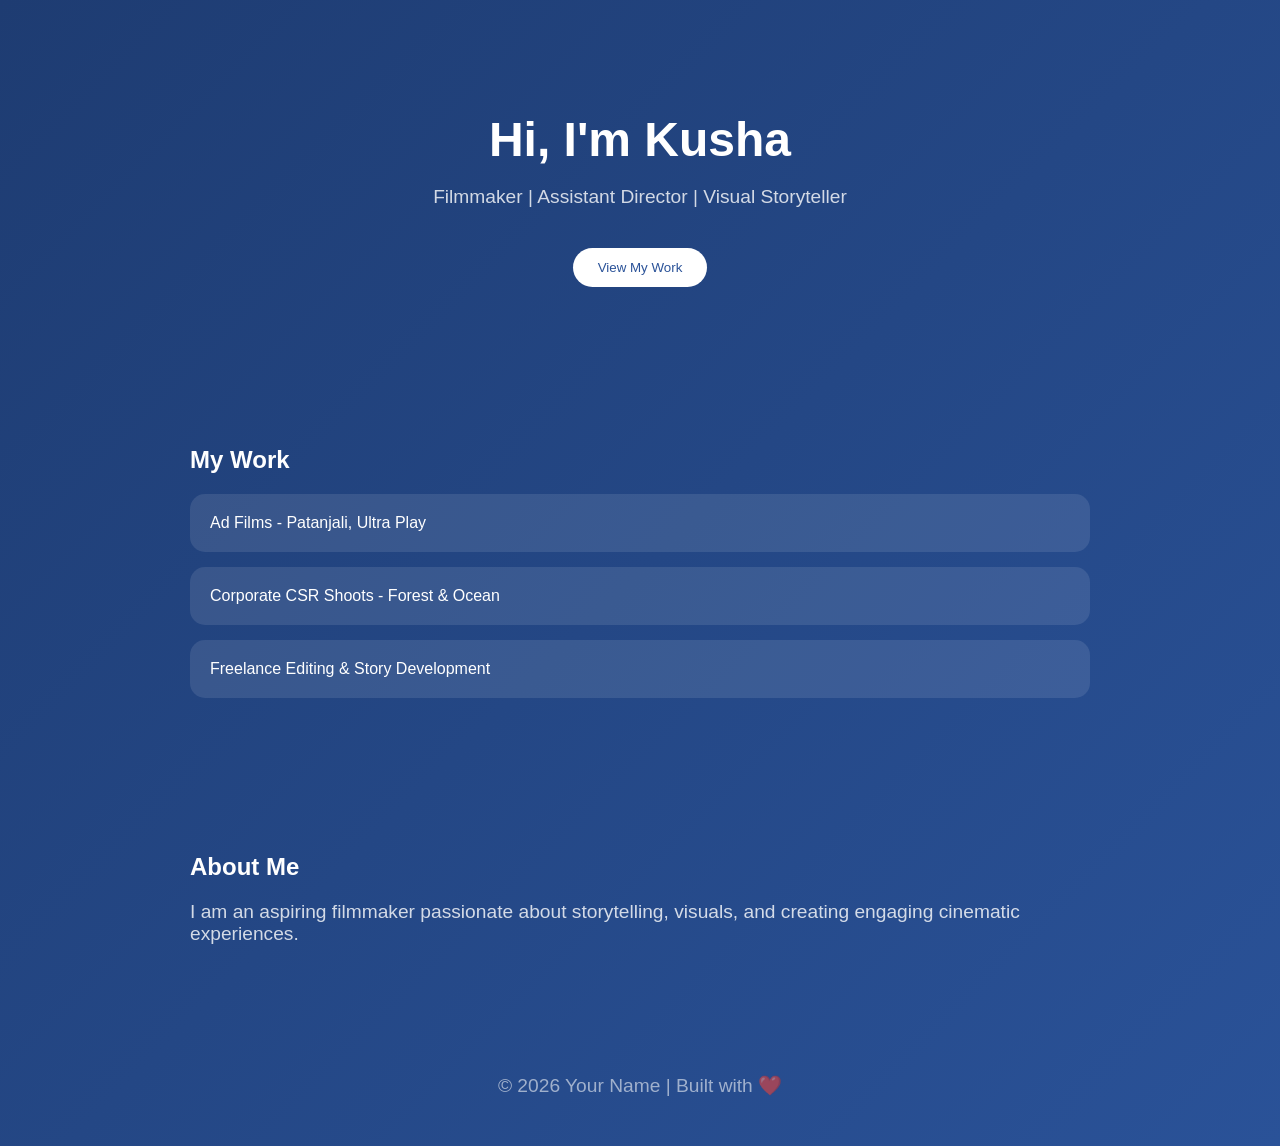
<file: index.html>
<!DOCTYPE html>
<html lang="en">
<head>
  <meta charset="UTF-8">
  <meta name="viewport" content="width=device-width, initial-scale=1.0">
  <title>Kushal Jadli | Portfolio</title>
  <link rel="stylesheet" href="styles.css">
</head>
<body>

<header>
  <h1 id="typing"></h1>
  <p>Filmmaker | Assistant Director | Visual Storyteller</p>
  <button class="btn" id="scrollBtn">View My Work</button>
</header>

<section id="work">
  <h2>My Work</h2>
  <div class="card">Ad Films - Patanjali, Ultra Play</div>
  <div class="card">Corporate CSR Shoots - Forest & Ocean</div>
  <div class="card">Freelance Editing & Story Development</div>
</section>

<section>
  <h2>About Me</h2>
  <p>I am an aspiring filmmaker passionate about storytelling, visuals, and creating engaging cinematic experiences.</p>
</section>

<footer>
  <p>© 2026 Your Name | Built with ❤️</p>
</footer>

<script src="script.js"></script>
</body>
</html>
</file>
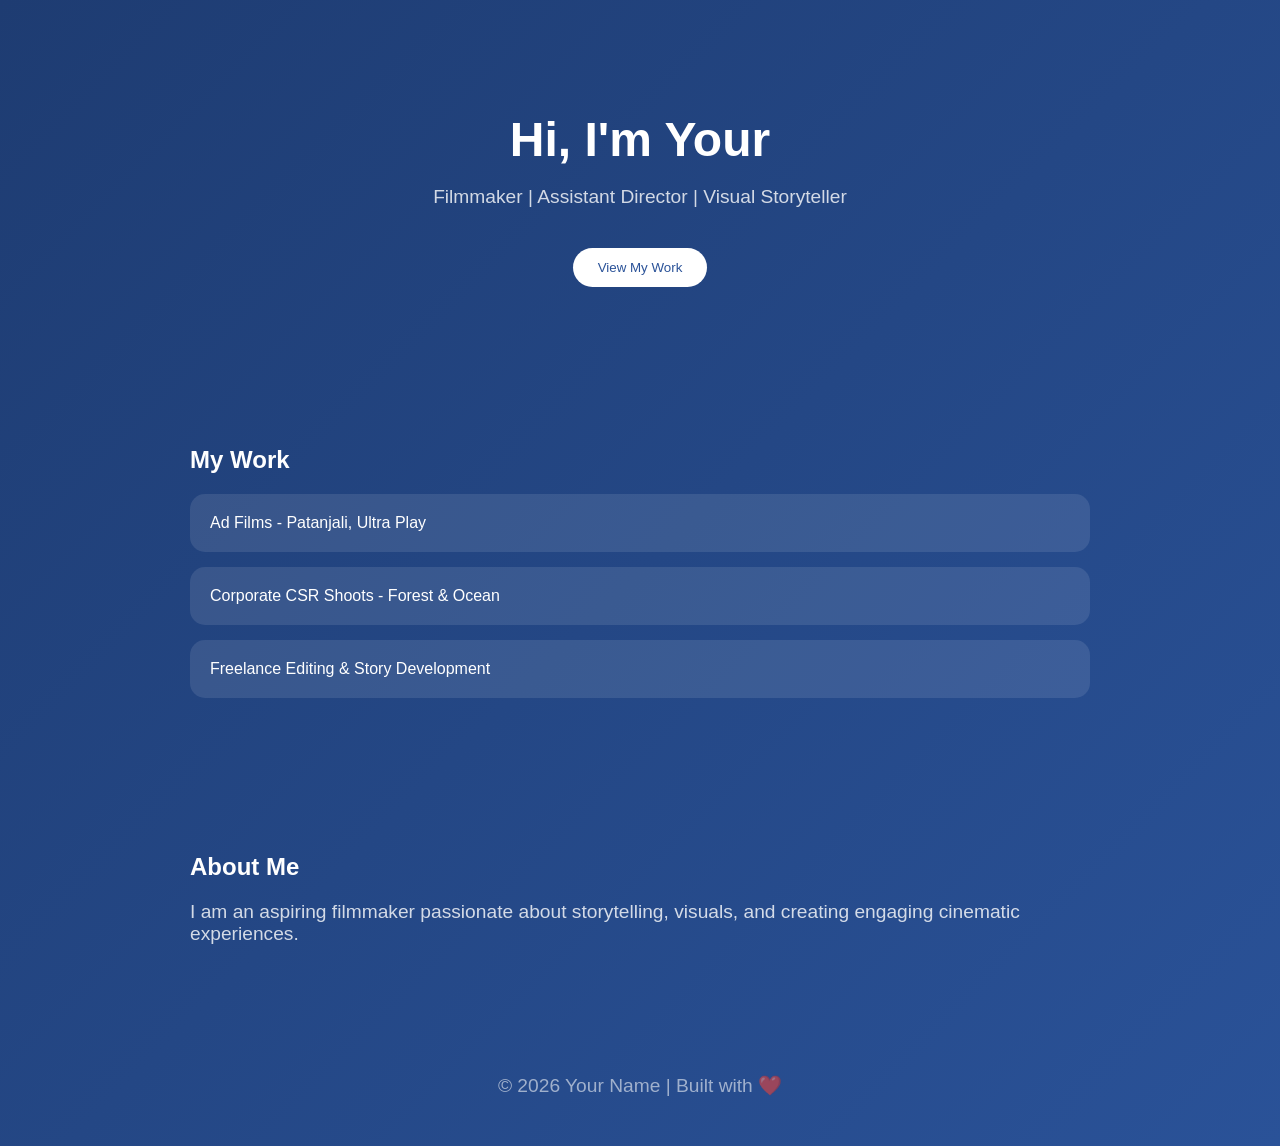
<file: myprofile.html>
<!DOCTYPE html>
<html lang="en">
<head>
  <meta charset="UTF-8">
  <meta name="viewport" content="width=device-width, initial-scale=1.0">
  <title>Your Name | Portfolio</title>
  <style>
    body {
      margin: 0;
      font-family: Arial, sans-serif;
      background: linear-gradient(135deg, #1e3c72, #2a5298);
      color: white;
      scroll-behavior: smooth;
    }

    header {
      text-align: center;
      padding: 80px 20px;
    }

    h1 {
      font-size: 3rem;
      margin-bottom: 10px;
    }

    p {
      font-size: 1.2rem;
      opacity: 0.8;
    }

    .btn {
      margin-top: 20px;
      padding: 12px 25px;
      background: white;
      color: #2a5298;
      border: none;
      border-radius: 25px;
      cursor: pointer;
      transition: transform 0.2s;
    }

    .btn:hover {
      transform: scale(1.1);
    }

    section {
      padding: 60px 20px;
      max-width: 900px;
      margin: auto;
    }

    .card {
      background: rgba(255,255,255,0.1);
      padding: 20px;
      margin: 15px 0;
      border-radius: 15px;
      transition: transform 0.3s;
    }

    .card:hover {
      transform: translateY(-10px);
    }

    footer {
      text-align: center;
      padding: 30px;
      font-size: 0.9rem;
      opacity: 0.7;
    }
  </style>
</head>
<body>

<header>
  <h1 id="typing"></h1>
  <p>Filmmaker | Assistant Director | Visual Storyteller</p>
  <button class="btn" onclick="scrollToSection()">View My Work</button>
</header>

<section id="work">
  <h2>My Work</h2>
  <div class="card">Ad Films - Patanjali, Ultra Play</div>
  <div class="card">Corporate CSR Shoots - Forest & Ocean</div>
  <div class="card">Freelance Editing & Story Development</div>
</section>

<section>
  <h2>About Me</h2>
  <p>I am an aspiring filmmaker passionate about storytelling, visuals, and creating engaging cinematic experiences.</p>
</section>

<footer>
  <p>© 2026 Your Name | Built with ❤️</p>
</footer>

<script>
  const text = "Hi, I'm Your Name";
  let i = 0;

  function typeEffect() {
    if (i < text.length) {
      document.getElementById("typing").innerHTML += text.charAt(i);
      i++;
      setTimeout(typeEffect, 100);
    }
  }

  function scrollToSection() {
    document.getElementById("work").scrollIntoView({ behavior: 'smooth' });
  }

  window.onload = typeEffect;
</script>

</body>
</html>
</file>
<file: styles.css>
body {
  margin: 0;
  font-family: Arial, sans-serif;
  background: linear-gradient(135deg, #1e3c72, #2a5298);
  color: white;
  scroll-behavior: smooth;
}

header {
  text-align: center;
  padding: 80px 20px;
}

h1 {
  font-size: 3rem;
  margin-bottom: 10px;
}

p {
  font-size: 1.2rem;
  opacity: 0.8;
}

.btn {
  margin-top: 20px;
  padding: 12px 25px;
  background: white;
  color: #2a5298;
  border: none;
  border-radius: 25px;
  cursor: pointer;
  transition: transform 0.2s;
}

.btn:hover {
  transform: scale(1.1);
}

section {
  padding: 60px 20px;
  max-width: 900px;
  margin: auto;
}

.card {
  background: rgba(255,255,255,0.1);
  padding: 20px;
  margin: 15px 0;
  border-radius: 15px;
  transition: transform 0.3s;
}

.card:hover {
  transform: translateY(-10px);
}

footer {
  text-align: center;
  padding: 30px;
  font-size: 0.9rem;
  opacity: 0.7;
}
</file>
